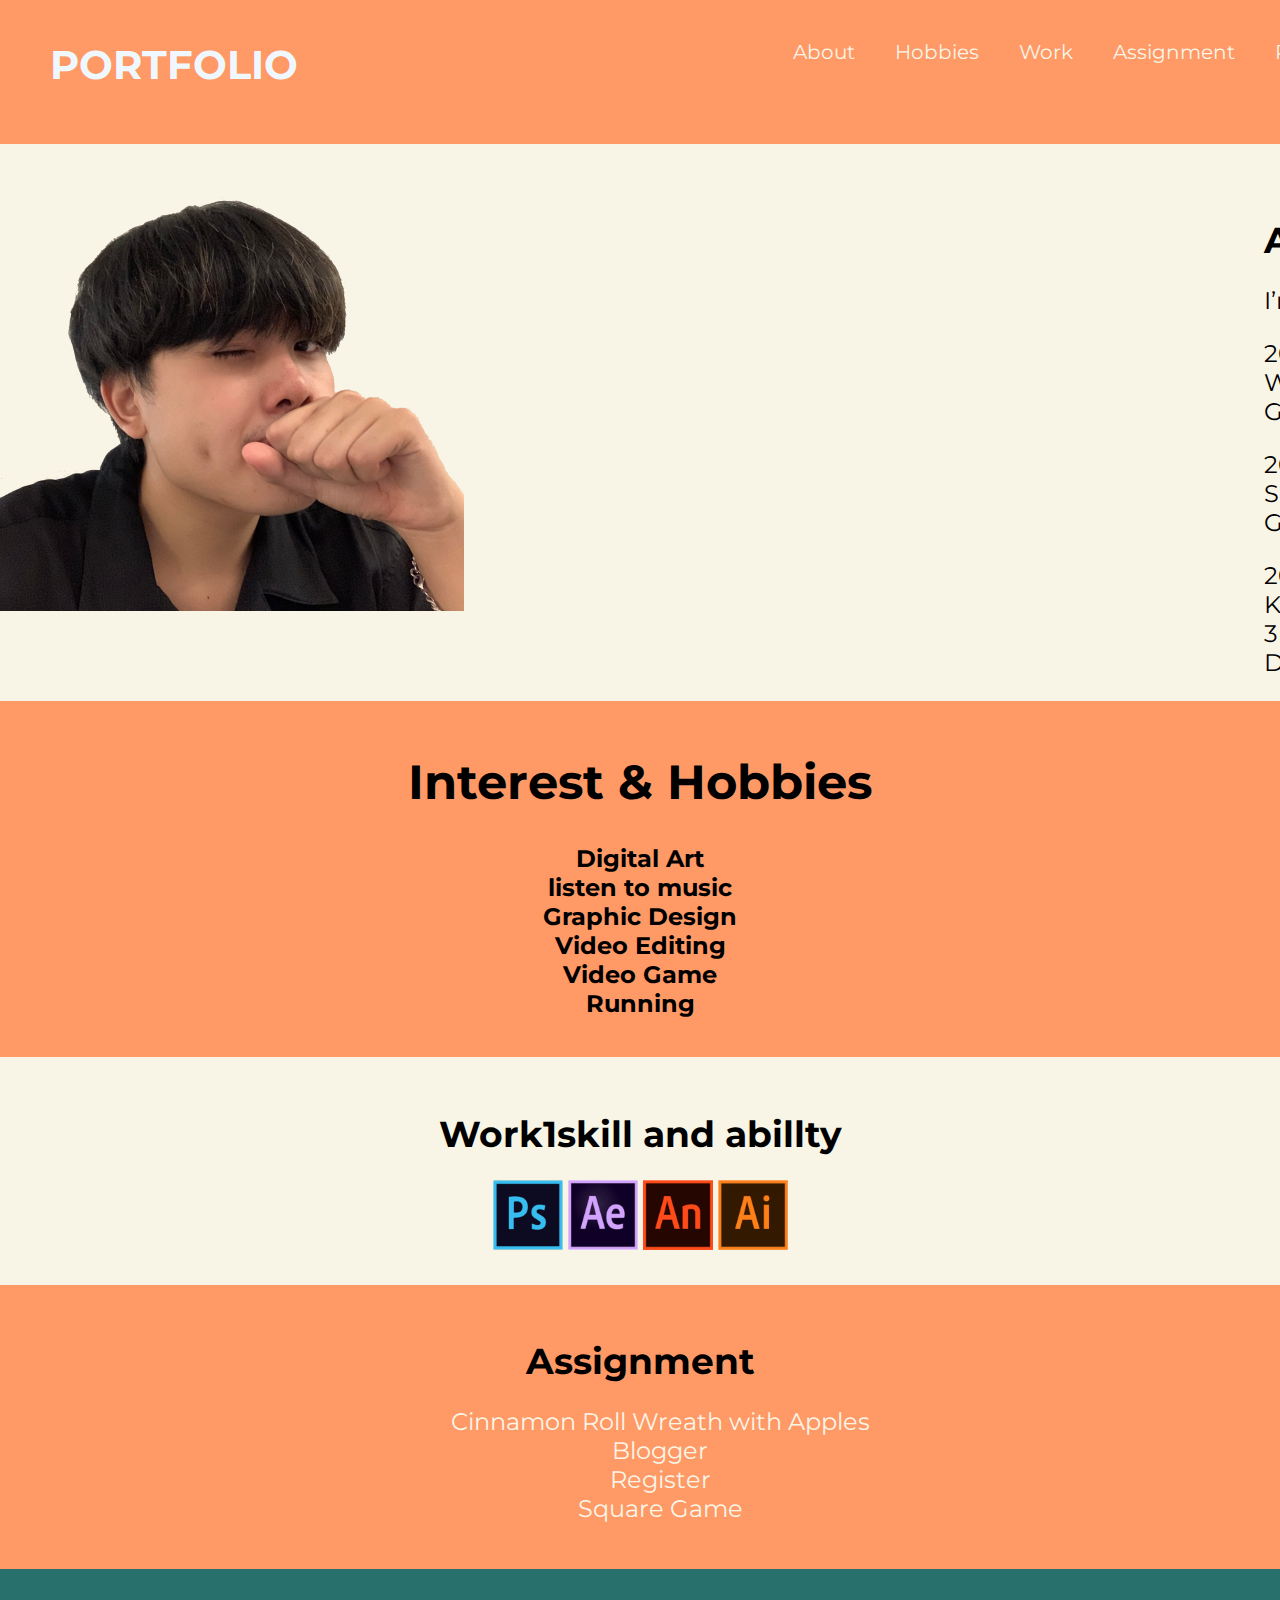
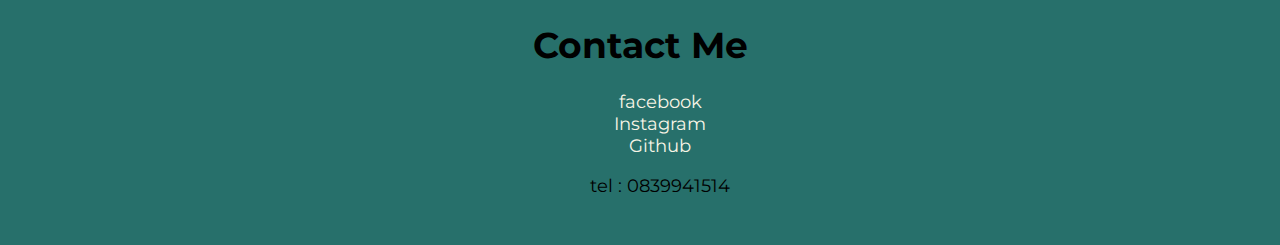
<file: index.html>
<!DOCTYPE html>
<html>
<head>
	<meta charset='utf-8'>
	<meta http-equiv='X-UA-Compatible' content='IE=edge'>
	<title>Page Title</title>
    <link rel="preconnect" href="https://fonts.googleapis.com">
    <link rel="preconnect" href="https://fonts.gstatic.com" crossorigin>
    <link href="https://fonts.googleapis.com/css2?family=Montserrat:wght@300;700&display=swap" rel="stylesheet">
	<meta name='viewport' content='width=device-width, initial-scale=1'>
	<link rel='stylesheet' type='text/css' media='screen' href='main.css'>
	<!-- <script src='login.js'></script> -->
</head>

<body>
    <div class="menubar">
        <div class="container">
            <div class="logo">
                <h1>PORTFOLIO</h1>
            </div>
            <div class="Menu_container">
                <div id="Menu">
                    <ul>
                        <li>
                            <a href="#about">About</a>
                        </li>
                        <li>
                            <a href="#hobbies">Hobbies</a>
                        </li>
                        <li>
                            <a href="#work">Work</a>
                        </li>
                        <li>
                            <a href="#assignment">Assignment</a>
                        </li>
                        <li>
                            <a href="Project.html">Project</a>
                        </li>
                        <li>
                            <a href="#contact">Contact</a>
                        </li>
                    </ul>
                   
                </div>
            </div>  
           
        </div>  
    </div>

    <section class="header" id="about">
           <div class= "container">
               <div class="header_area">
                   <img src="assets/images/me1_1.png" alt="">
                
                   <div class="info_con">
                        <h1>AboutMe</h1>
                        <div class="Name">
                        <p>I’m Sorravit Unearoon</p>
                        <div class="Address">
                            <p>2013-2015 / Chonburi<br>
                                Wattananusas School<br>
                                Grade 1-3 of Sci-Math
                            </p>
                            <div class="Address2">
                            <p>
                                2016-2018 / Bangkok<br>
                                Suankularb Wittayalai School<br>
                                Grade 4-6 of Sci-Math-Chinese
                            </p>
                            <div class="Adddress3">
                            <p>
                                2019-Now / Bangkok<br>
                                King mongkut’s of Technology Thonburi<br>
                                3rd year of Media Art & Technology Digital Media Technology
                            </p>
                            </div>
                            </div>
                           </div>
                       </div>
                   </div>   
               </div>
           </div> 
    </section>

    <section class="info1" id="hobbies">
        <div class="containner">
            <div class="info1_area">
                 <div class="info1_text1">
                     <h1>Interest & Hobbies</h1>
                 </div>
                 <div class="info1_texts2">
                    <h2>Digital Art<br>
                        listen to music<br>
                        Graphic Design<br>
                        Video Editing<br>
                        Video Game<br>
                        Running<br>
                    </h2>
                    
                 </div>
            </div>
        </div>
    </section>

    <div class="info2" id="work">
        <div class="info2_area">
            <div class="info2_text">
                <h1>Work1skill and abillty</h1>
            </div>
            <div class="info2_img">
                <img src="assets/images/i_con1_1.png" alt="">
                     <img src="assets/images/icon_3_1.png" alt="">
                     <img src="assets/images/icon_4.png"   alt="">
                     <img src="assets/images/image_1.png"  alt="">
            </div>
        </div>
    </div>
  

    <section class="info3" id="assignment">
        <div class="containner">
            <div class="info3_area">
                 <div class="info3_text">
                     <h1>Assignment</h1>
                 </div>
                 <ul>
                    <li>
                        <a href="assignment4/assignment4/recipe.html">Cinnamon Roll Wreath with Apples</a>
                    </li>
                    <li>
                        <a href="a5/index.html">Blogger</a>
                    </li>
                    <li>
                        <a href="a6/register.html">Register</a>
                    </li>
                    <li>
                        <a href="a7/index.html">Square Game</a>
                    </li>
            </div>
        </div>
    </section>

    <section class="info4" id="contact">
        <div class="containner">
            <div class="info4_area">
                 <div class="info4_text">
                     <h1>Contact Me</h1>
                 </div>
                 <ul>
                    <li>
                        <a href="https://web.facebook.com/sorravit.unearoon.731/">facebook</a>
                    </li>
                    <li>
                        <a href="https://www.instagram.com/7.4_5.0/">Instagram</a>
                    </li>
                    <li>
                        <a href="https://github.com/Sorravit44">Github</a>
                    </li>
                    <p>
                        tel : 0839941514
                    </p>
            </div>
        </div>
    </section>
</body>
</file>
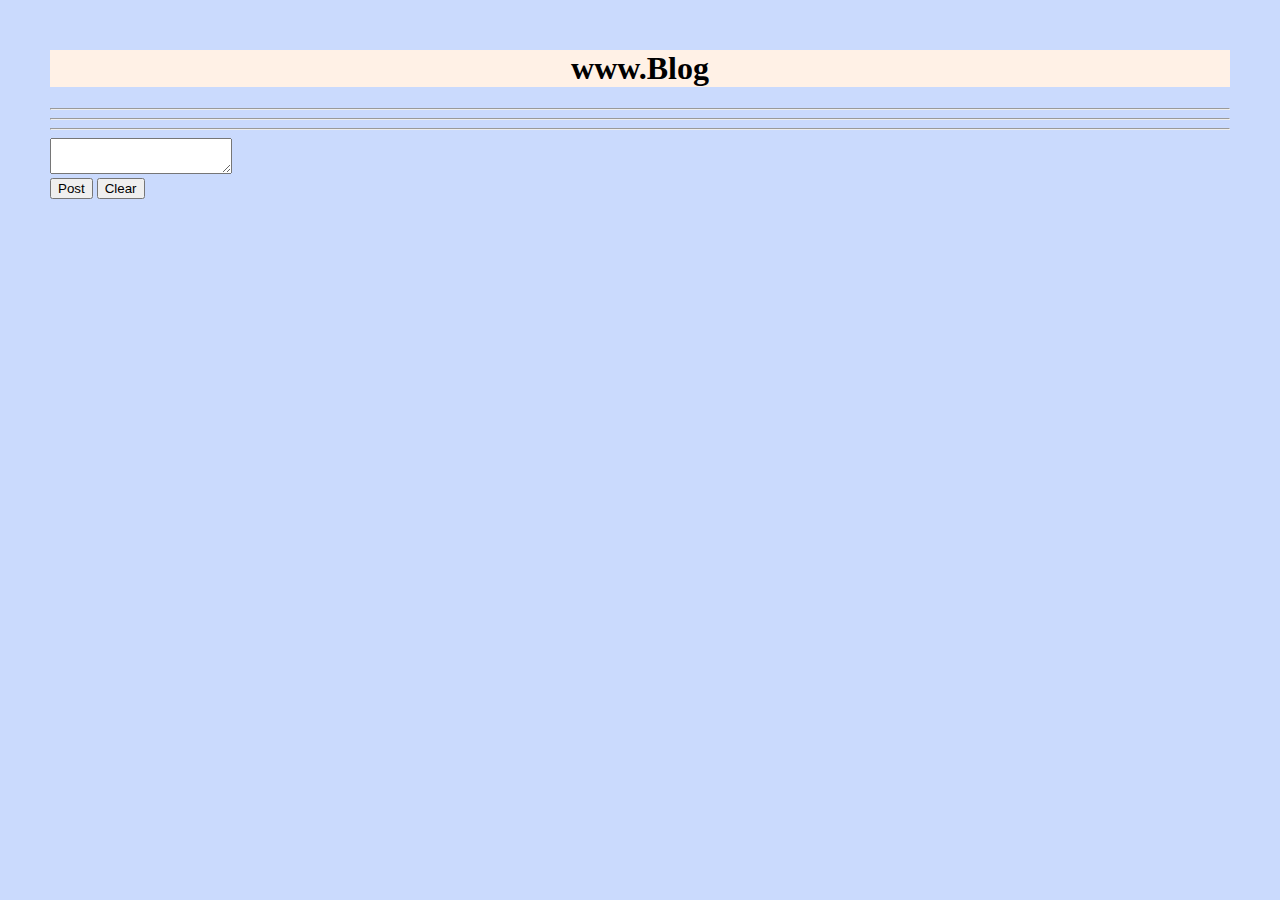
<file: a5/index.html>
<!DOCTYPE html>
<html>
<head>
	<meta charset='utf-8'>
	<meta http-equiv='X-UA-Compatible' content='IE=edge'>
	<title>Blogger</title>
	<meta name='viewport' content='width=device-width, initial-scale=1'>
	<link rel='stylesheet' type='text/css' media='screen' href='main.css'>
	<script src='main.js'></script>
</head>
<body>
	<div class="header">
		<h1>www.Blog</h1>
	</div>

    <div id="topic1"></div>  
	<hr>

	<div id="comment1"></div>
	<hr>
	
	<div id="comment2"></div>
	<hr>
	<textarea name="text1" id="text1"></textarea> 
	<br/>
	<button type="button" onclick="postFunction()">Post</button>
	<button type="button" onclick="clearFunction()">Clear</button>
	
</body>
</html>
</file>
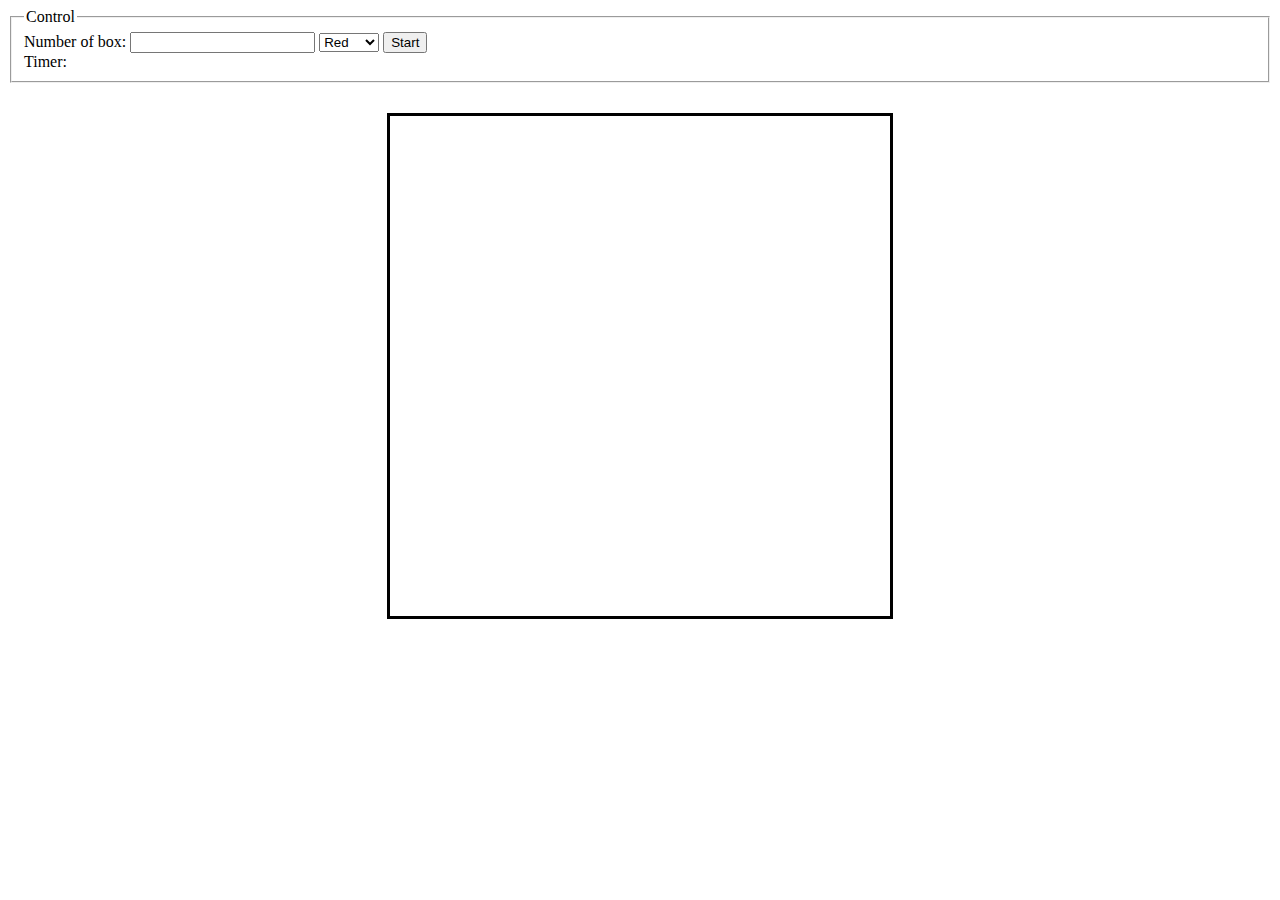
<file: a7/index.html>
<!DOCTYPE html>
<html>
	<head>
		<meta charset="UTF-8">
		<title>Square game</title>
		<script type="text/javascript" src="game.js"></script>
		<link rel="stylesheet" type="text/css" href="game.css">
	</head>
	<body>
		<!-- these codes were adapted from https://courses.cs.washington.edu/courses/cse154/17sp/lecture/more-dom/code/squares.html  -->

		<fieldset>
			<legend>Control</legend>
			Number of box: 
			<input type="text" name="numbox" id="numbox">
			<select name="color" id = "color">
  				<option value="red">Red</option>
  				<option value="blue">Blue</option>
  				<option value="green">Green</option>
			</select>
			<button id="start">Start</button>
			<div id="timerClock"> Timer:
				<div id="clock"></div>
			</div>
		</fieldset>

		
		

		<div id="game-container">
			<div id="game-layer"></div>
		</div>
	
	</body>
</html>
</file>
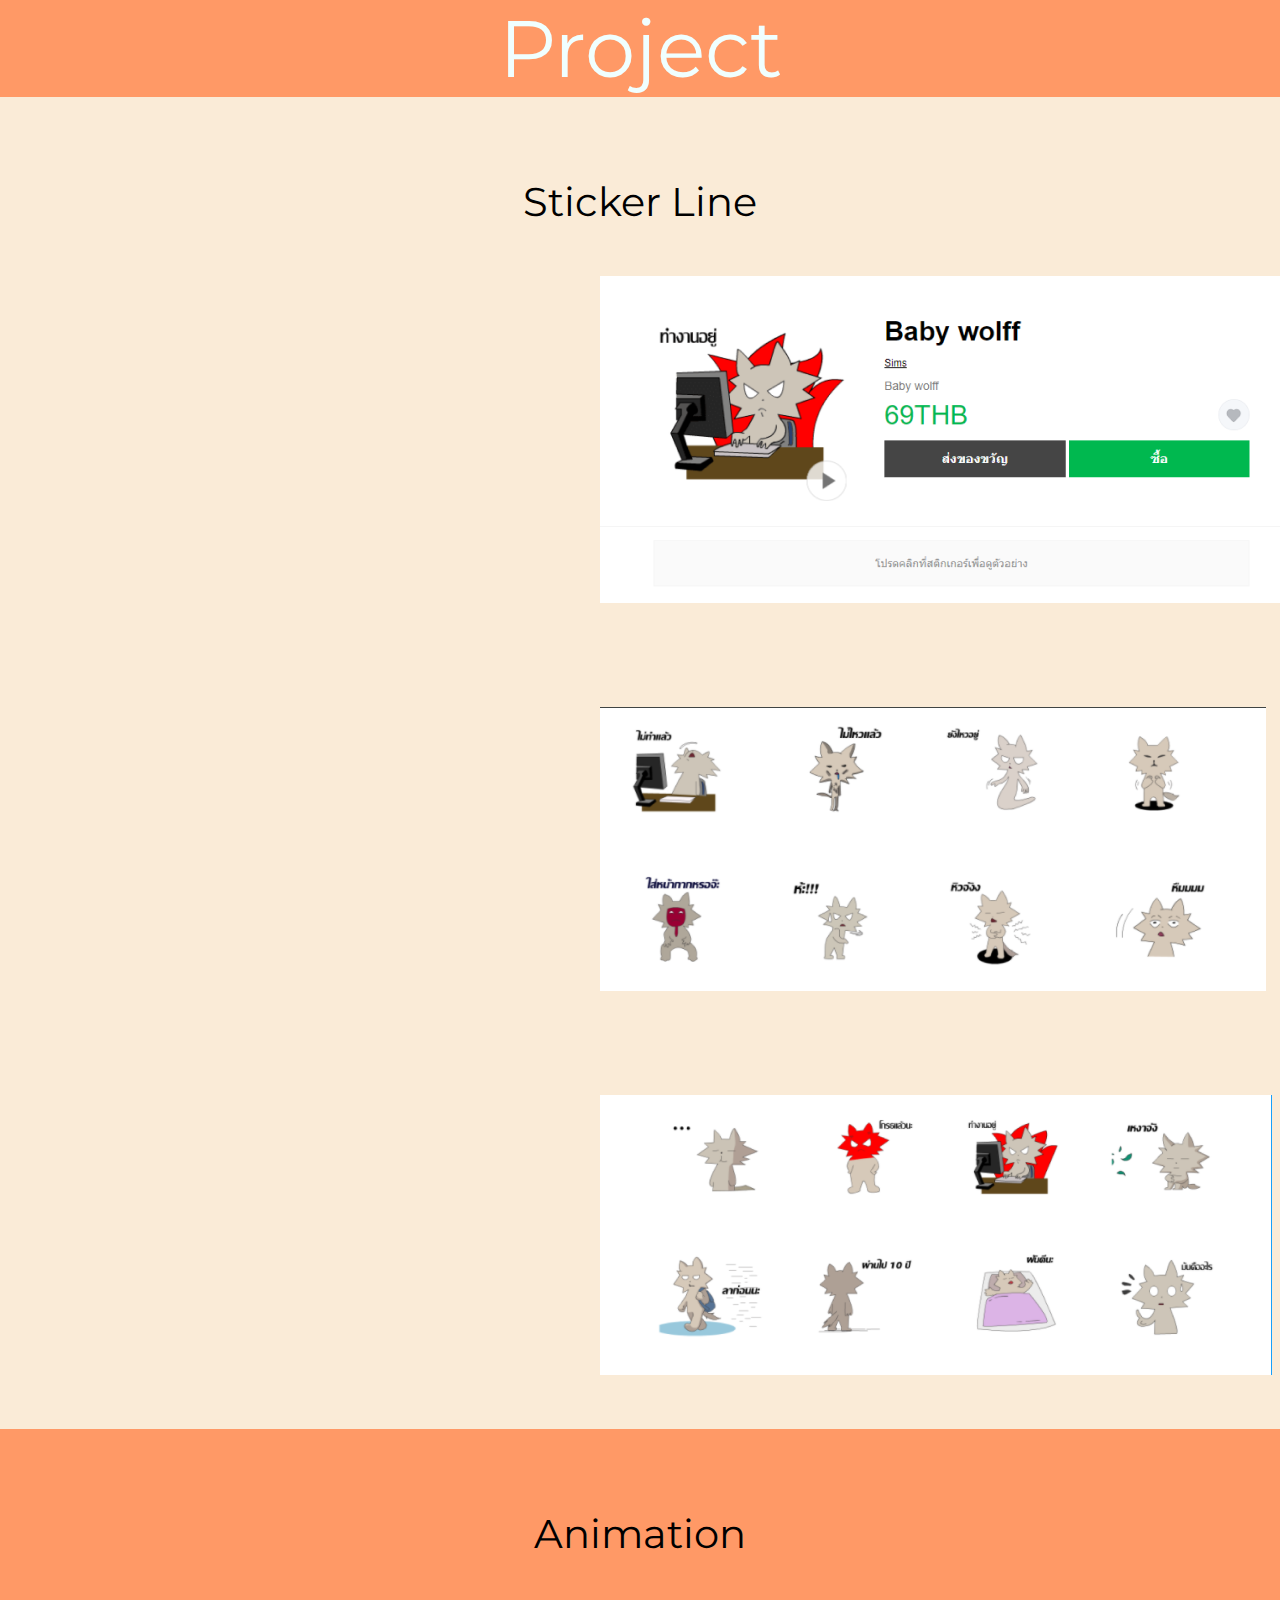
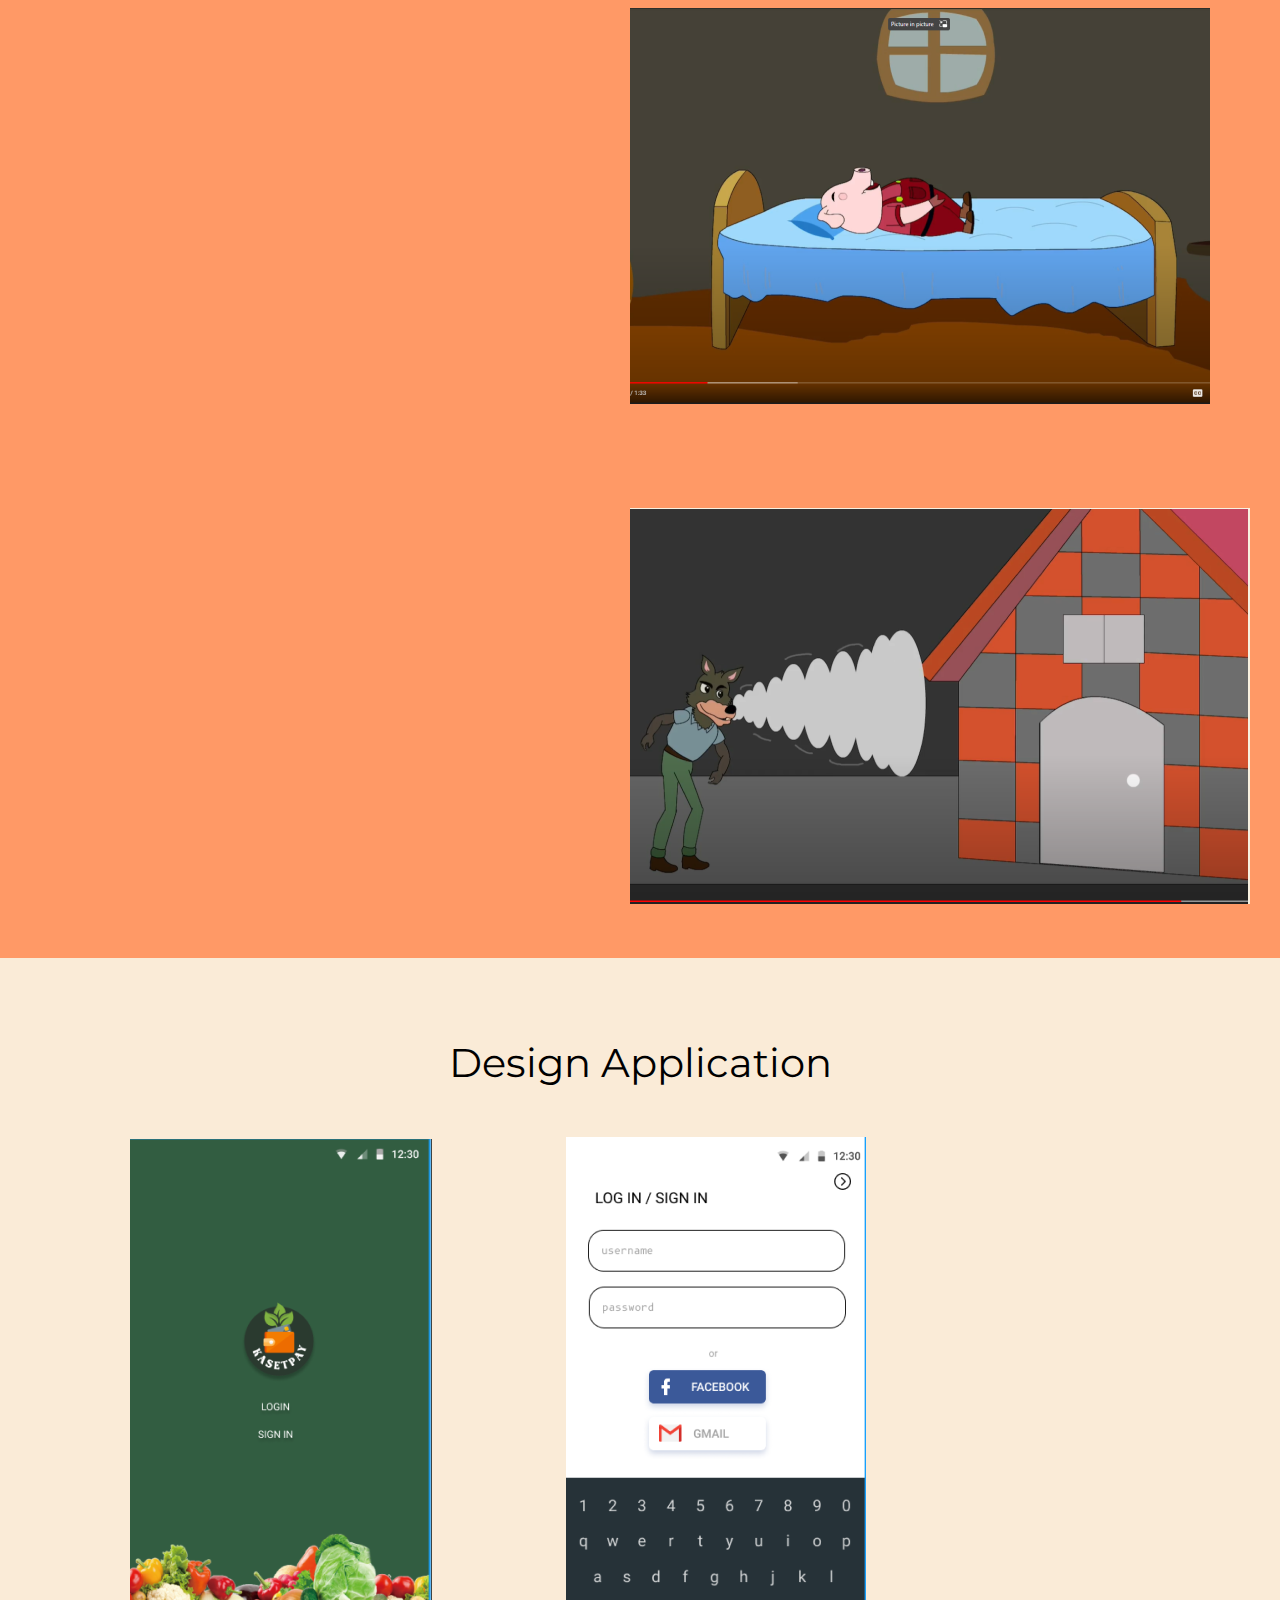
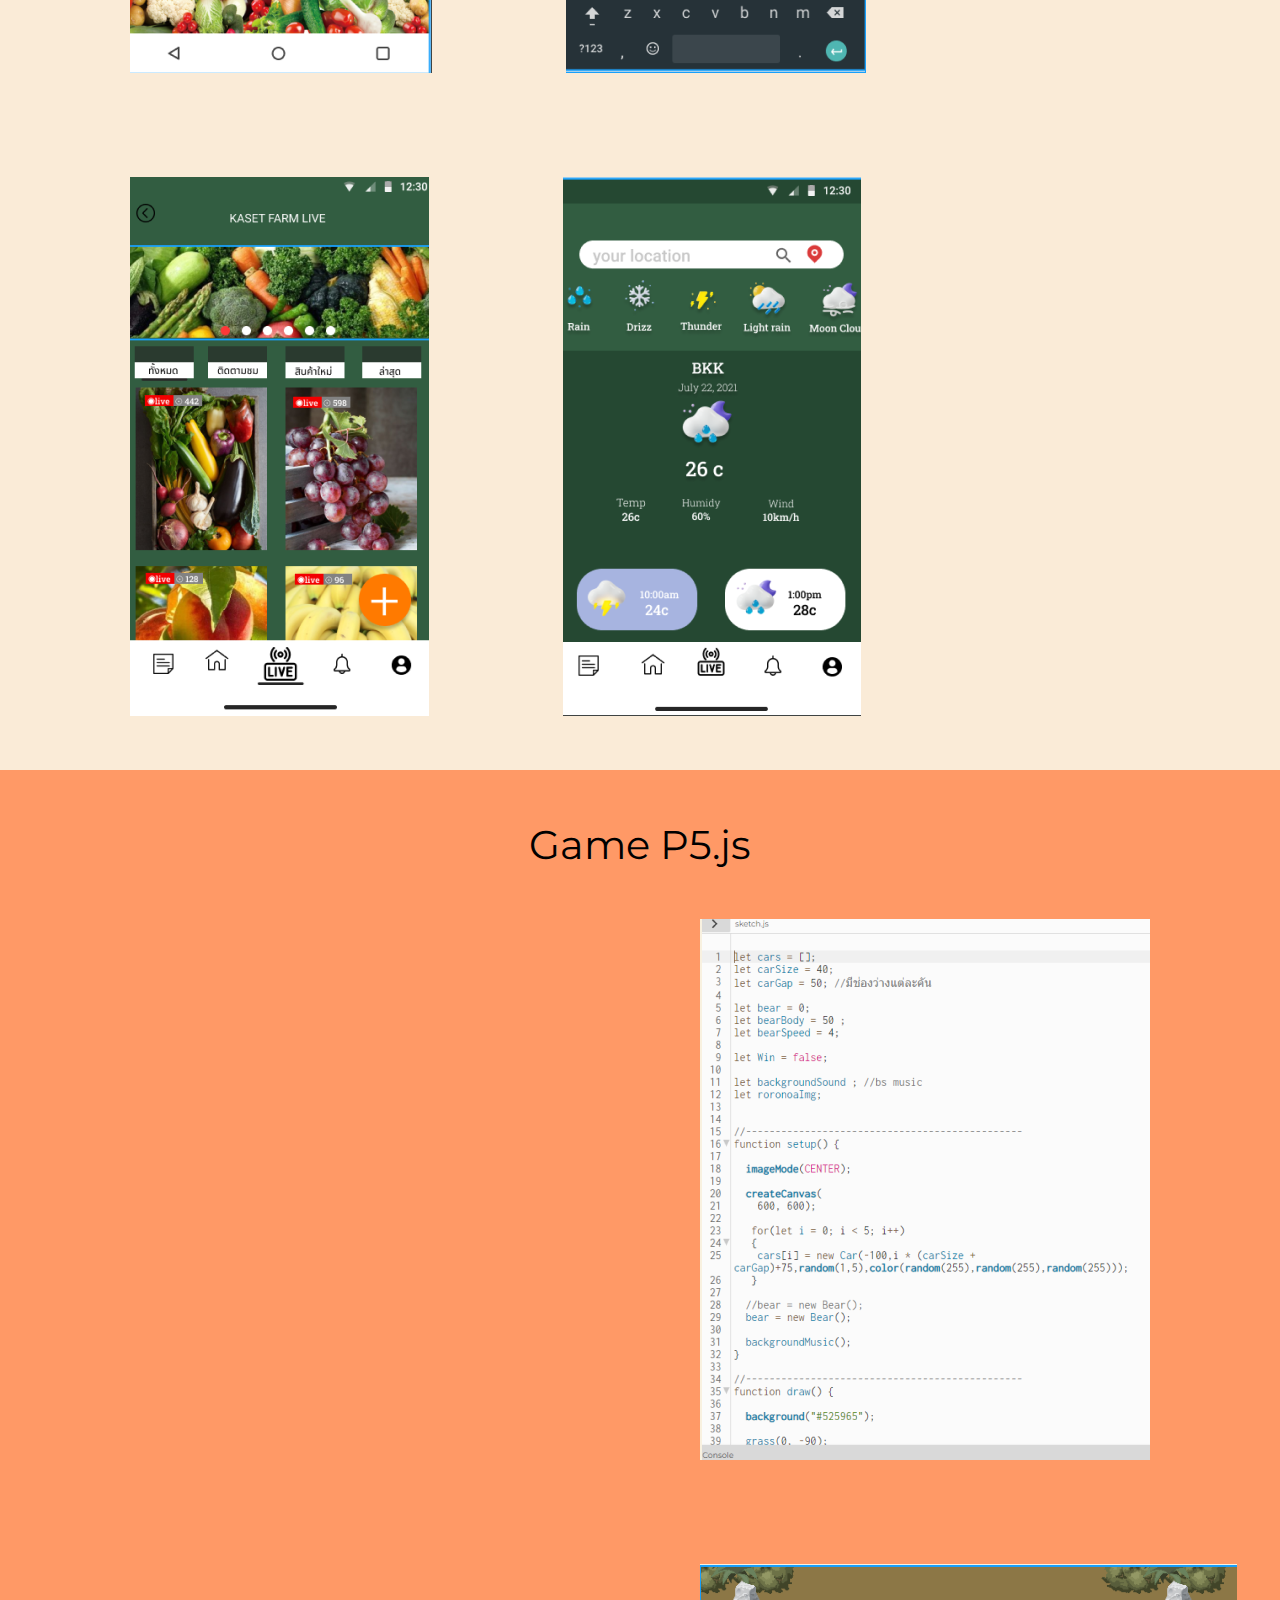
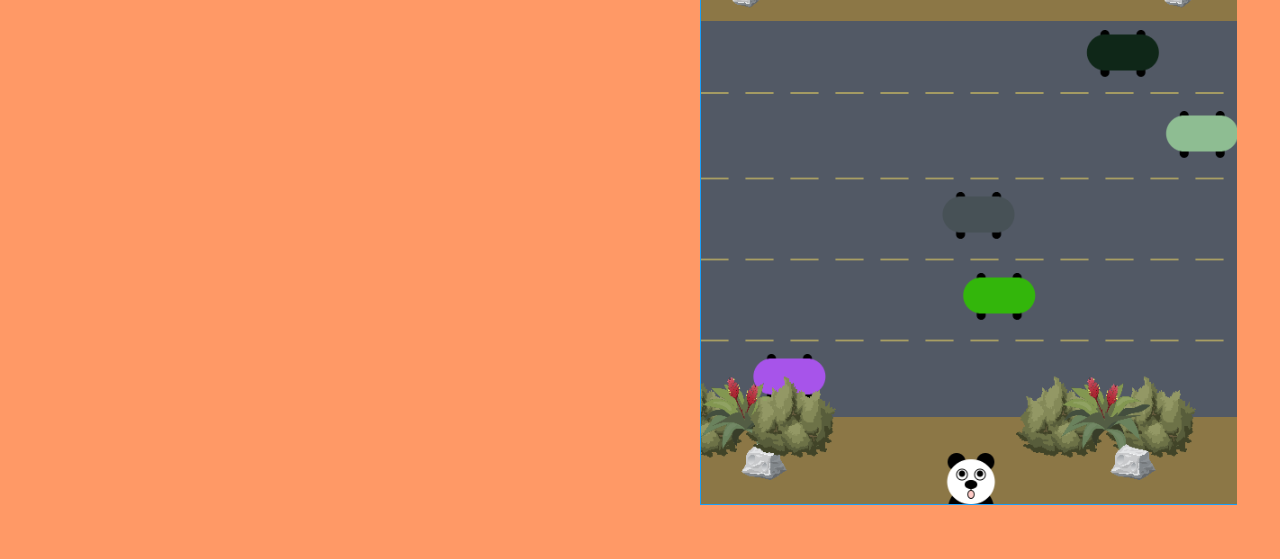
<file: Project.html>
<!DOCTYPE html>
<html>
<head>
	<meta charset='utf-8'>
	<meta http-equiv='X-UA-Compatible' content='IE=edge'>
	<title>Page Title</title>
    <link rel="preconnect" href="https://fonts.googleapis.com">
    <link rel="preconnect" href="https://fonts.gstatic.com" crossorigin>
    <link href="https://fonts.googleapis.com/css2?family=Montserrat:wght@300;700&display=swap" rel="stylesheet">
	<meta name='viewport' content='width=device-width, initial-scale=1'>
	<link rel='stylesheet' type='text/css' media='screen' href='main.css'>
	<!-- <script src='login.js'></script> -->
</head>

<body>
    <div class="menubar1">
        <div class="container1">
            <div class="logo1">
                Project
            </div>
        </div>  
    </div>

    <div class="info5" id="work">
        <div class="info5_area">
            <div class="info5_text">
                Sticker Line
            </div>
            <div class="info5_img">
                     <img src="img/1.png" alt="">
                     <img src="img/2.png" alt="">
                     <img src="img/3.png" alt="">
            </div>
        </div>
    </div>

    <div class="info6" id="work">
        <div class="info6_area">
            <div class="info6_text">
                Animation
            </div>
            <div class="info6_img">
                     <img src="img/4.png" alt="">
                     <img src="img/5.png" alt="">
            </div>
        </div>
    </div>

    <div class="info7" id="work">
        <div class="info7_area">
            <div class="info7_text">
                Design Application
            </div>
            <div class="info7_img">
                     <img src="img/6.png" alt="">
                     <img src="img/7.png" alt="">
                     <img src="img/8.png" alt="">
                     <img src="img/9.png" alt="">
            </div>
        </div>
    </div>

    <div class="info8" id="work">
        <div class="info8_area">
            <div class="info8_text">
                Game P5.js 
            </div>
            <div class="info8_img">
                     <img src="img/10.png" alt="">
                     <img src="img/11.png" alt="">
            </div>
        </div>
    </div>

</body>
</file>
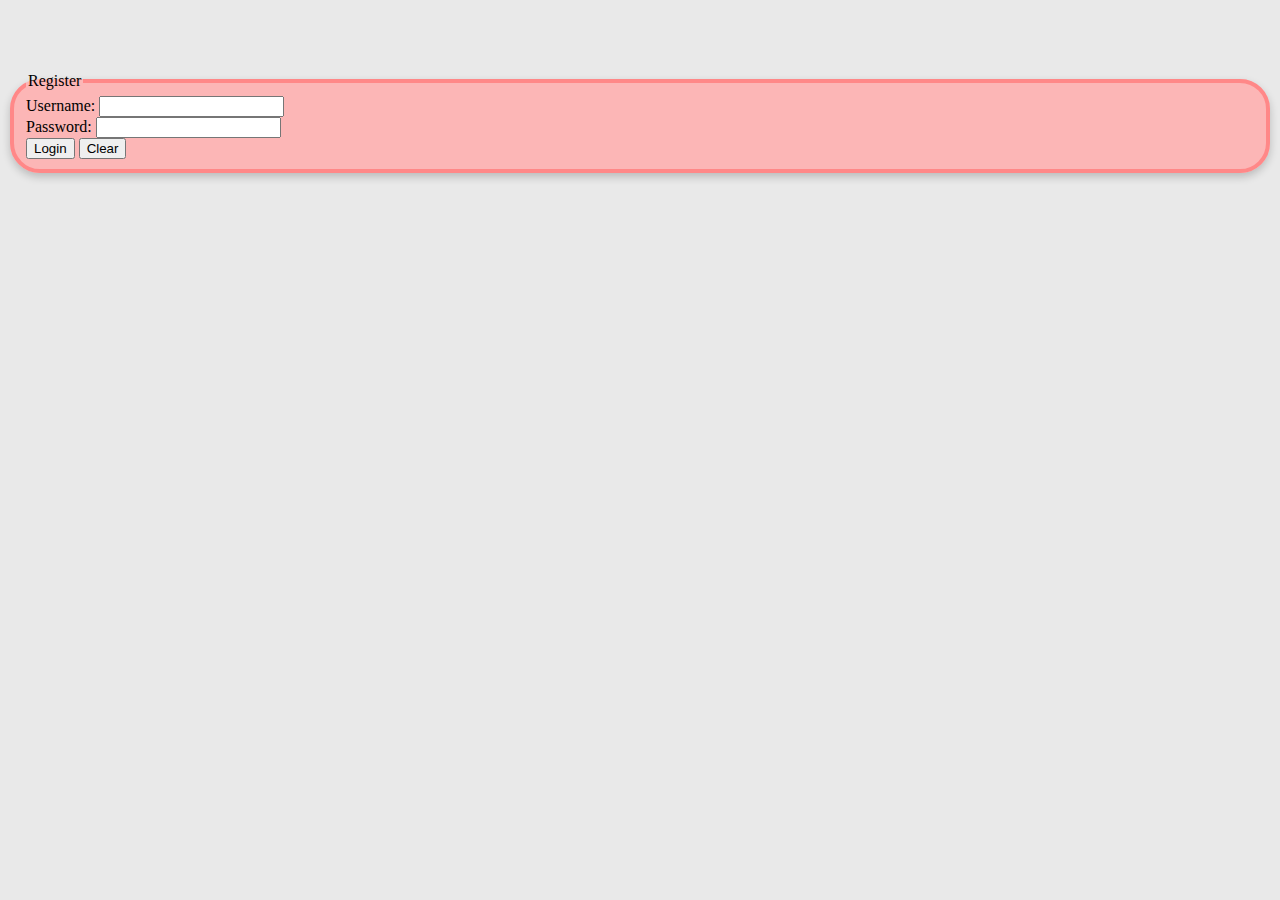
<file: a6/login.html>
<!DOCTYPE html>
<html>
<head>
	<meta charset='utf-8'>
	<meta http-equiv='X-UA-Compatible' content='IE=edge'>
	<title>Page Title</title>
	<meta name='viewport' content='width=device-width, initial-scale=1'>
	<link rel='stylesheet' type='text/css' media='screen' href='main.css'>
	<script src='login.js'></script>
</head>
<body>
	<form name="myLogin" id = "myLogin">
		<fieldset>
			<legend>Register</legend>
			Username: 
			<input type="text" name="username" id="username" required>
			<br>
			Password: 
			<input type="password" name="password" required>
			<br>
			<input type="submit" value="Login">
			<input type="reset" value="Clear">
		</fieldset>
	</form>
</body>
</html>
</file>
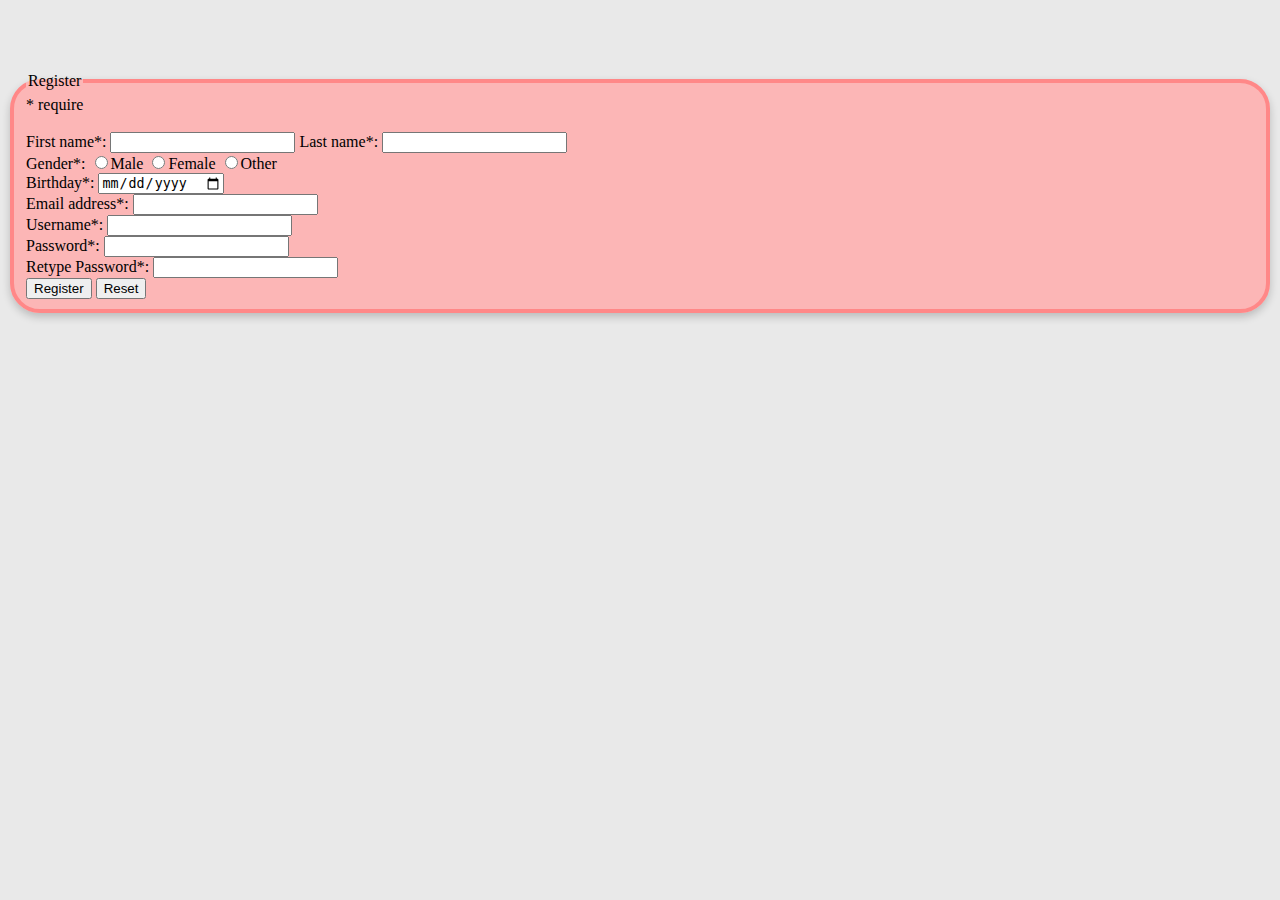
<file: a6/register.html>
<!DOCTYPE html>
<html>
<head>
	<meta charset='utf-8'>
	<meta http-equiv='X-UA-Compatible' content='IE=edge'>
	<title>Page Title</title>
	<meta name='viewport' content='width=device-width, initial-scale=1'>
	<link rel='stylesheet' type='text/css' media='screen' href='main.css'>
	<script src='register.js'></script>
</head>
<body>
	<form name="myForm" id="myForm" action="login.html">
		<fieldset>
			<legend>Register</legend>
			<span>* require</span> <br>
			<span id="errormsg"></span> <br>
			First name*: 
			<input type="text" name="firstname" required>
			Last name*: 
			<input type="text" name="lastname" >
			<br>
			Gender*: 
			<input type="radio" name="gender" value="male" >Male
			<input type="radio" name="gender" value="female" >Female
			<input type="radio" name="gender" value="female" >Other
			<br>
			Birthday*: 
			<input type="date" name="bday" value="" >
			<br>
			Email address*: 
			<input type="email" name="email" >
			<br>
			Username*: 
			<input type="text" name="username" >
			<br>
			Password*: 
			<input type="password" name="password" required>
			<br>
			Retype Password*: 
			<input type="password" name="password" required>
			<br>
			<input type="submit" value="Register">
			<input type="reset" value="Reset">
		</fieldset>
	</form>
</body>
</html>
</file>
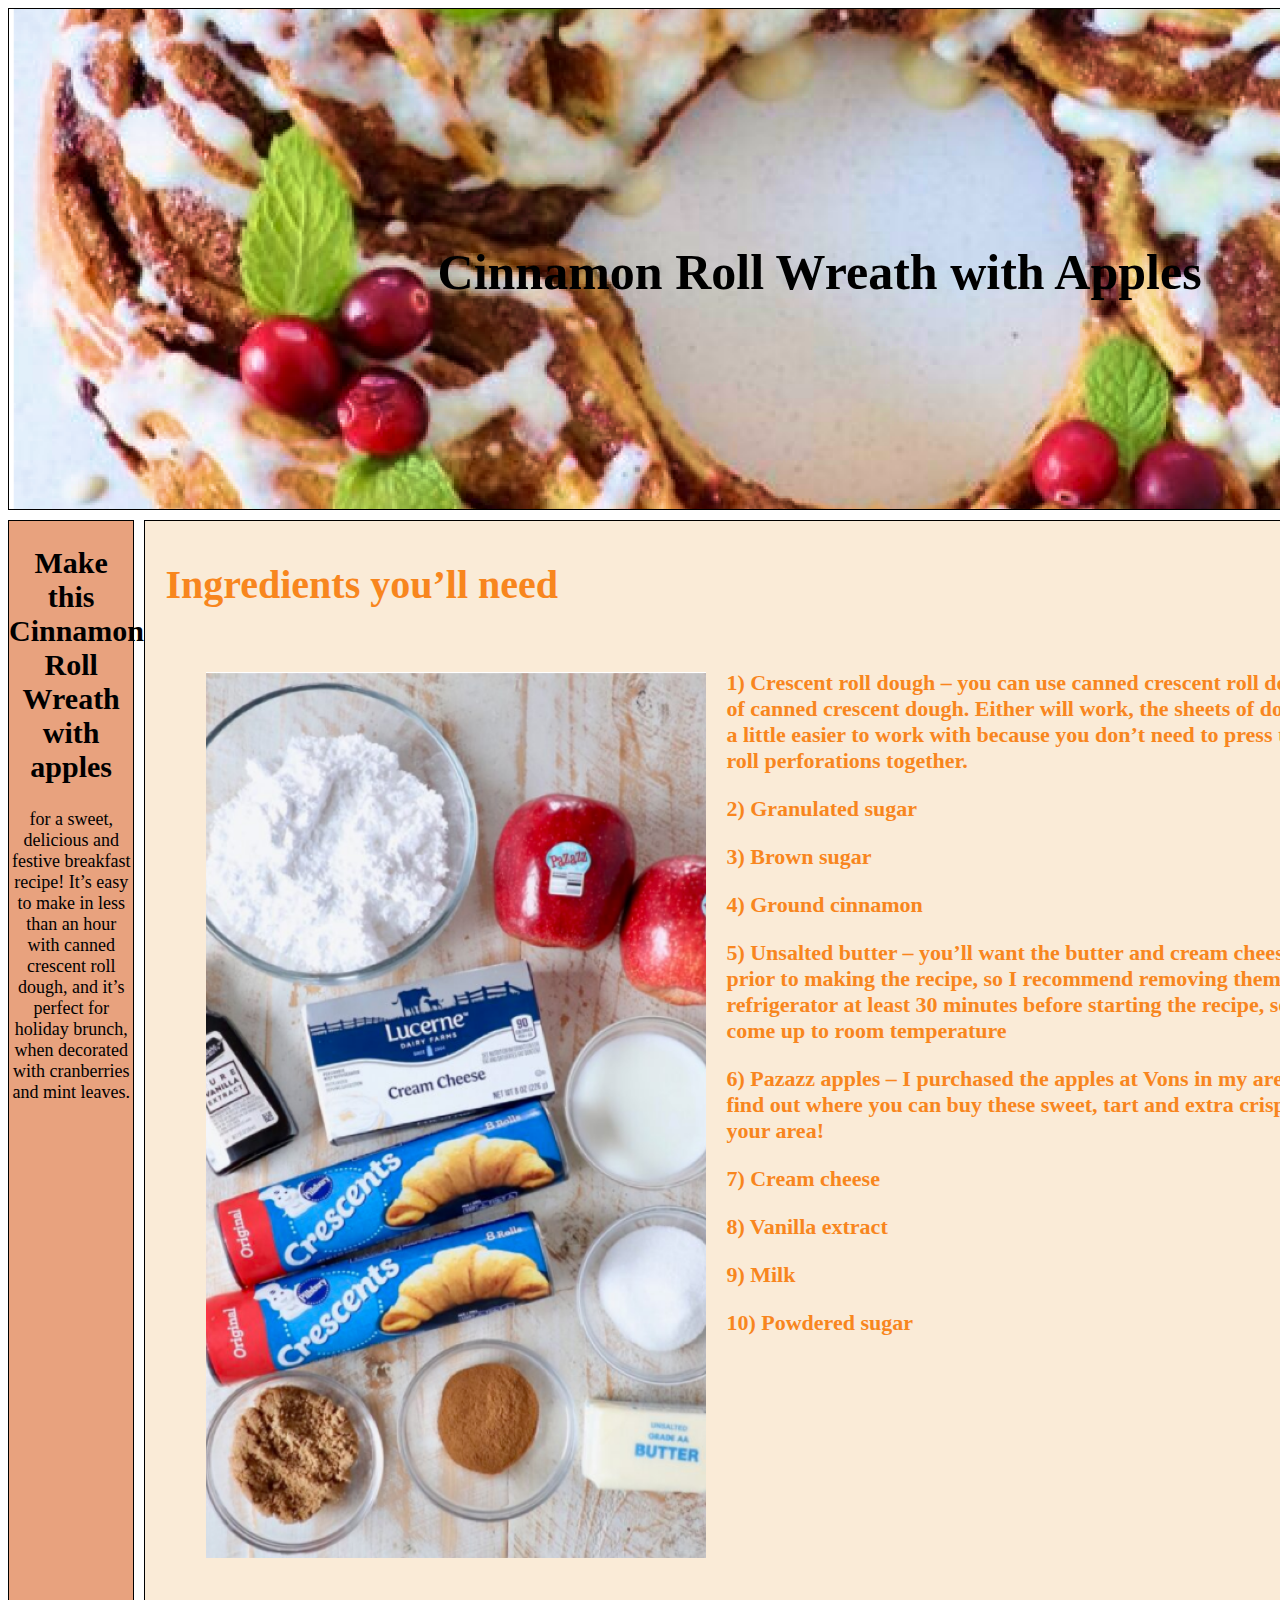
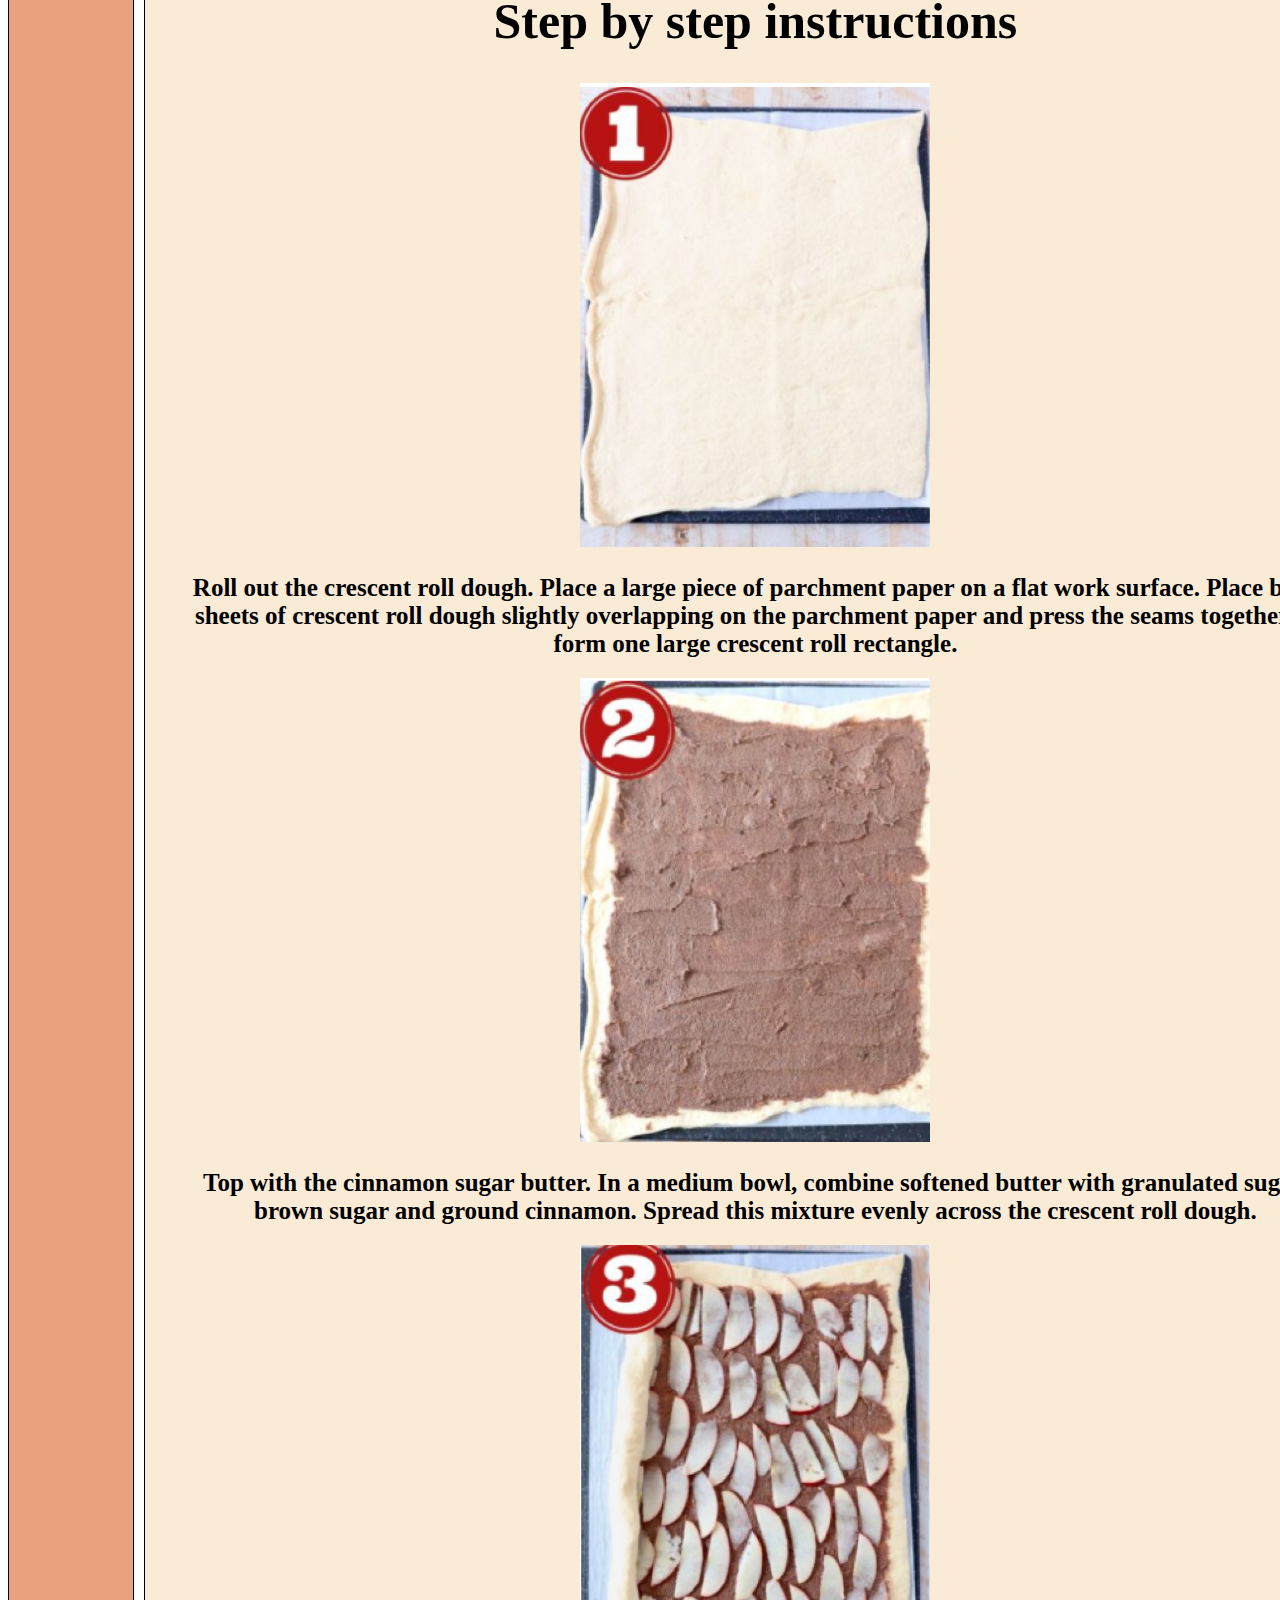
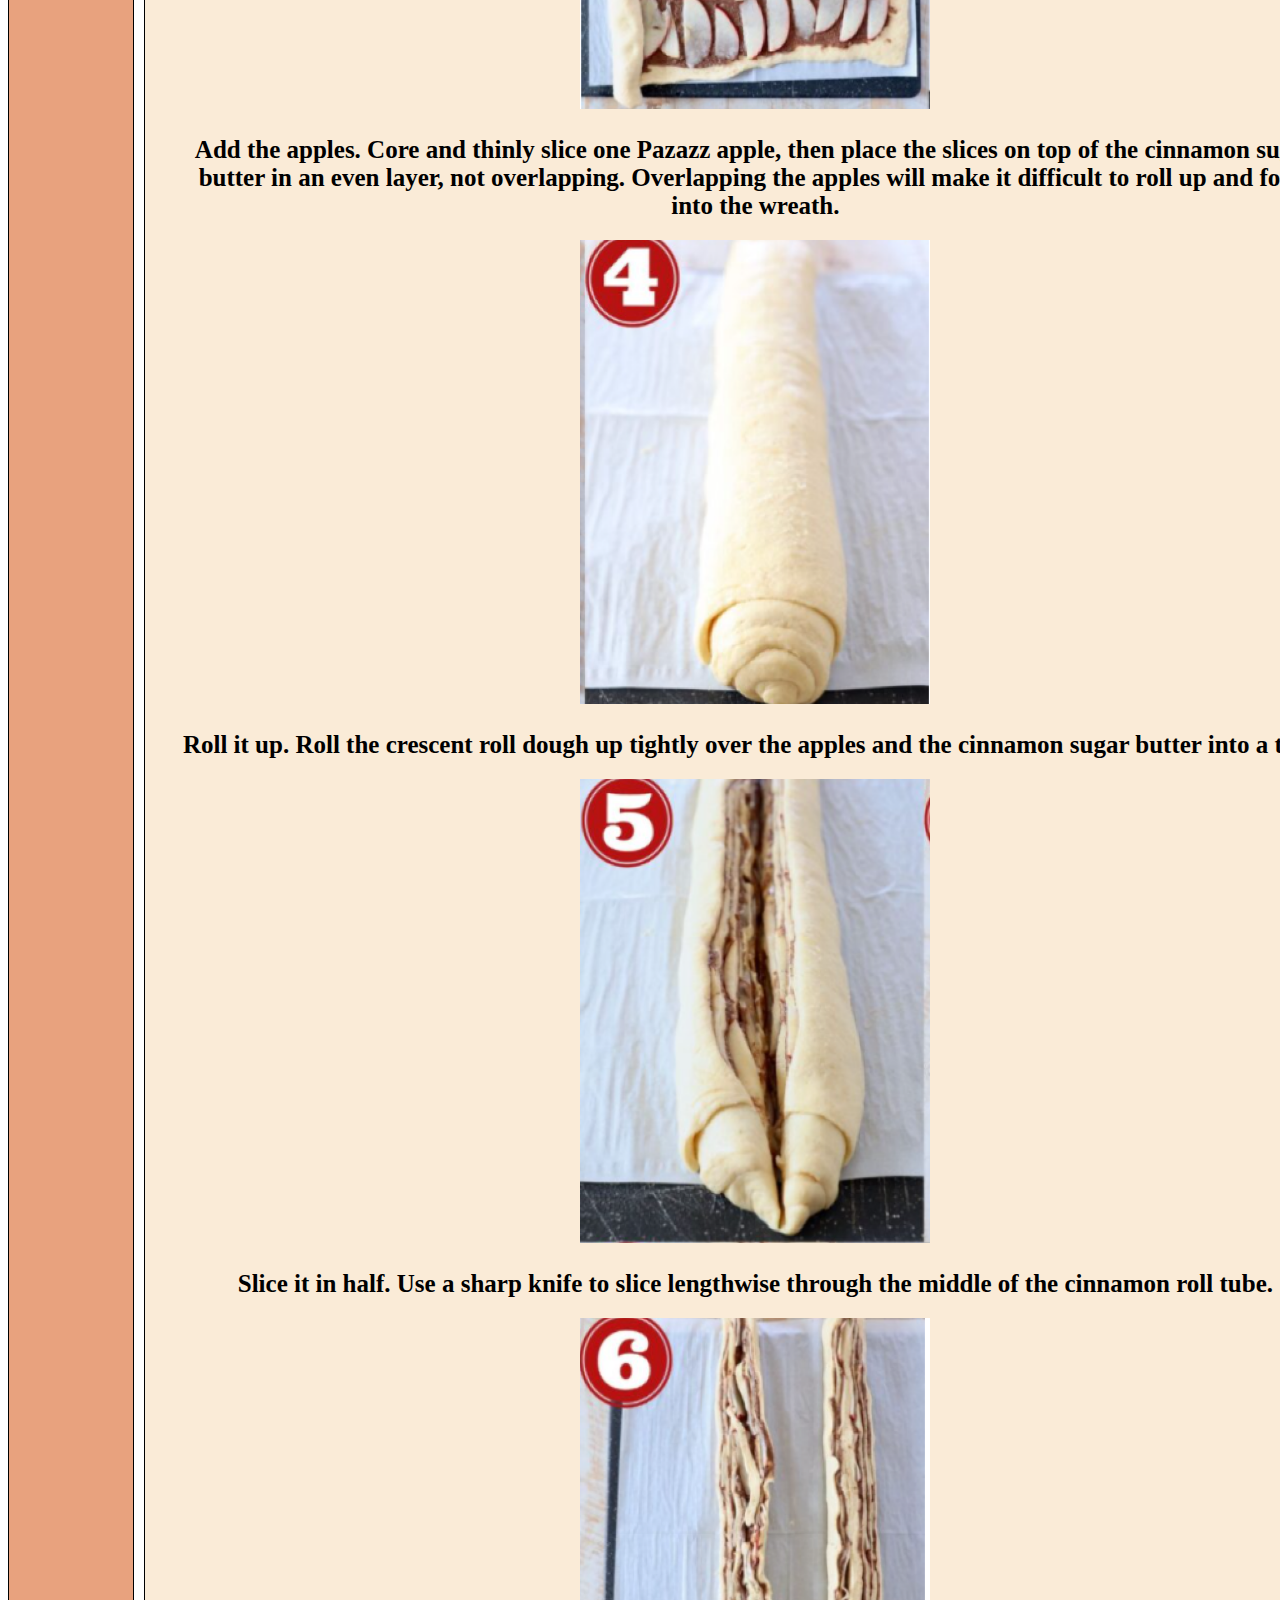
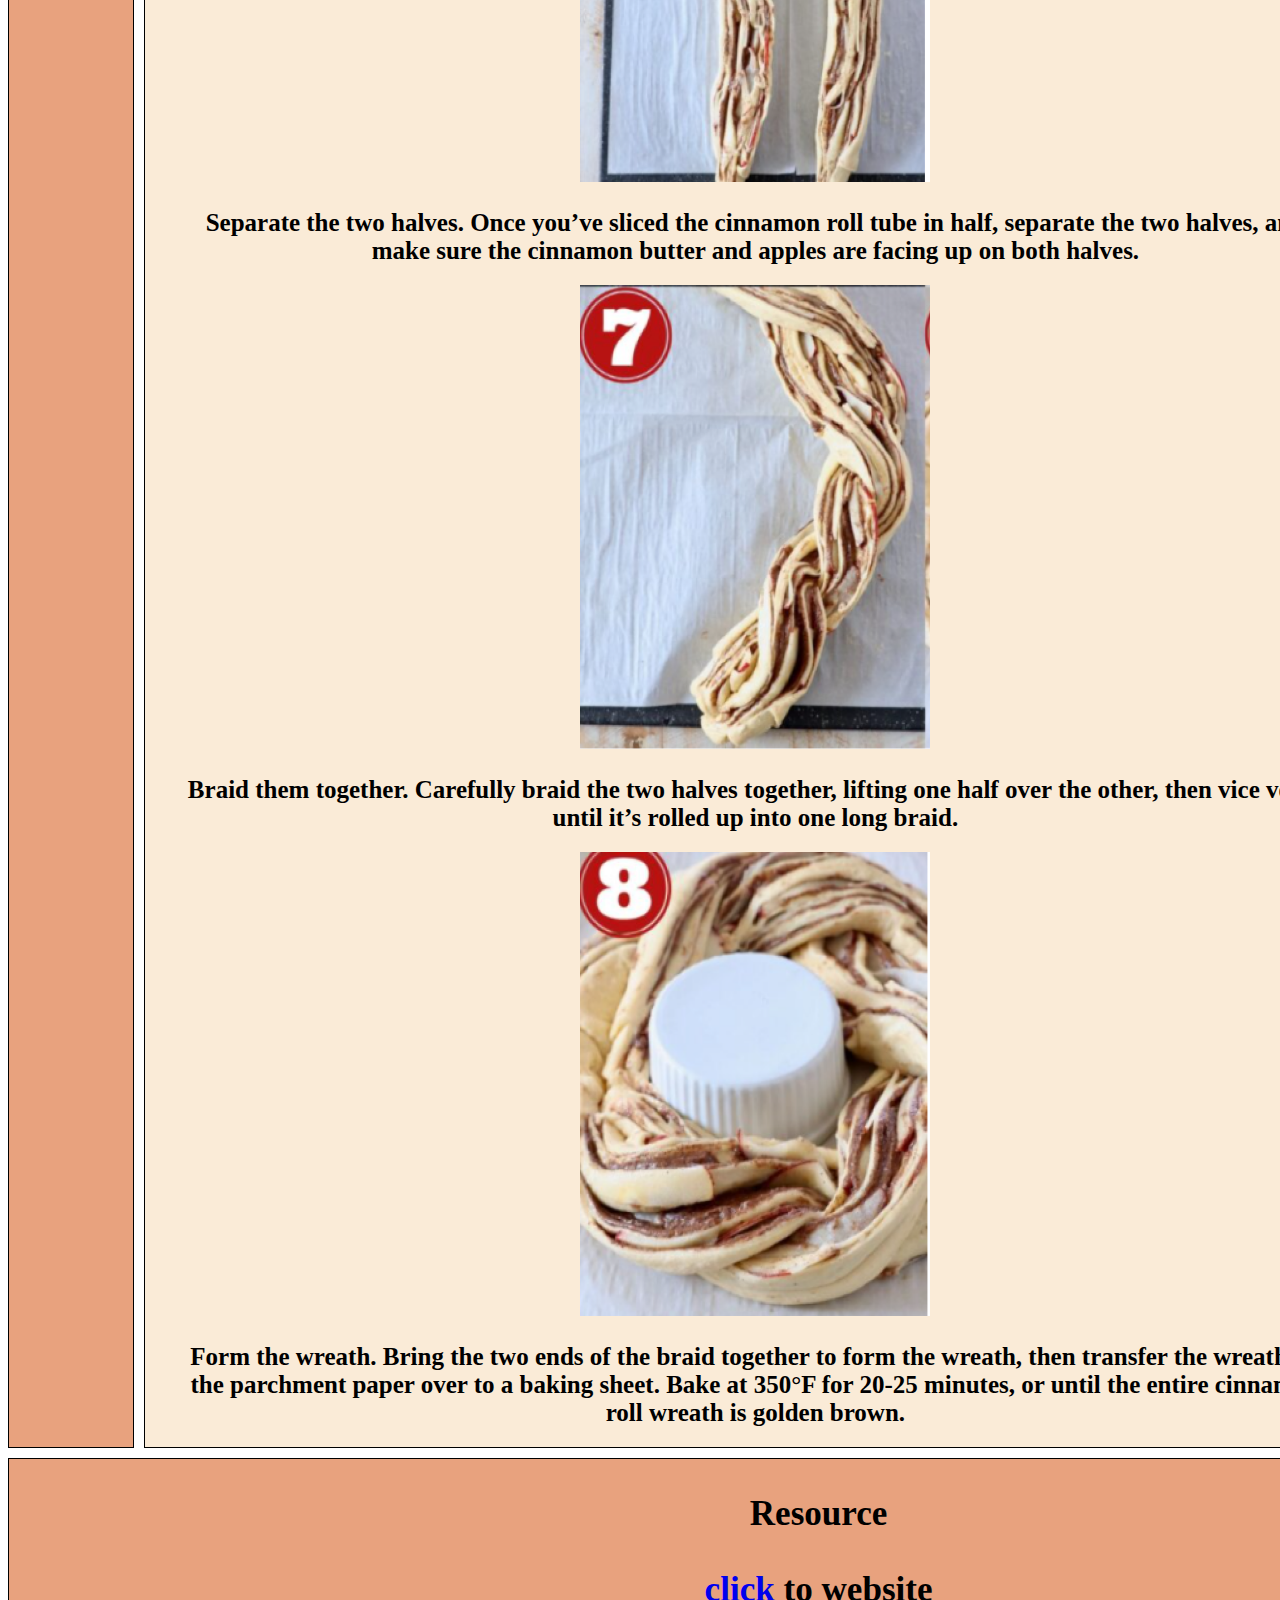
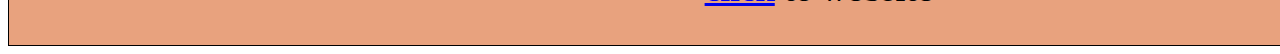
<file: assignment4/assignment4/recipe.html>
<!DOCTYPE html>
<html>
<head>
	<meta charset='utf-8'>
	<meta http-equiv='X-UA-Compatible' content='IE=edge'>
	<title>Cinnamon Roll Wreath with Apples</title>
	<meta name='viewport' content='width=device-width, initial-scale=1'>
	<link rel='stylesheet' type='text/css' media='screen' href='main.css'>
</head>
<body>
	<div class="grid-container">
        <div id="header">
			<div class="container">
				<h1>Cinnamon Roll Wreath with Apples</h1>
				</div>
		</div>
        <div id="main1">
			<div class="container">
				<h2>Make this Cinnamon Roll Wreath with apples</h2>
        		<p>for a sweet, delicious and festive breakfast recipe! It’s easy to make in less than an hour with canned crescent roll dough, and it’s perfect for holiday brunch, when decorated with cranberries and mint leaves.</p>
			</div>
		</div>
        <div id="main2">
			<div class="In">
				<h3>Ingredients you’ll need</h3>
				<div class="In_info">
					<img src="pic\image_3.png"alt="">
					<div class="inn">
						<div class="in1">
							<h3>1) Crescent roll dough – you can use canned crescent roll dough, or sheets of canned crescent dough. Either will work, the sheets of dough are simply a little easier to work with because you don’t need to press the crescent roll perforations together.</h3>
						</div>
						<div class="in2">
							<h3>2) Granulated sugar</h3>
						</div>
						<div class="in3">
							<h3>3) Brown sugar</h3>
						</div>
						<div class="in4">
							<h3>4) Ground cinnamon</h3>
						</div>
						<div class="in5">
							<h3>5) Unsalted butter – you’ll want the butter and cream cheese softened prior to making the recipe, so I recommend removing them from the refrigerator at least 30 minutes before starting the recipe, so they can come up to room temperature</h3>
						</div>
						<div class="in6">
							<h3>6) Pazazz apples – I purchased the apples at Vons in my area, click here to find out where you can buy these sweet, tart and extra crispy apples in your area!</h3>
						</div>
						<div class="in7">
							<h3>7) Cream cheese</h3>
						</div>
						<div class="in8">
							<h3>8) Vanilla extract</h3>
						</div>
						<div class="in9">
							<h3>9) Milk</h3>
						</div>
						<div class="in10">
							<h3>10) Powdered sugar</h3>
						</div>
					</div>
				</div>
			</div>

			<div class="Step">
				<h1>Step by step instructions</h1>
			</div>
			<div class="Step_by_step">
				<div class="step_by_step1">
					<img src="pic\image_4.png"alt="">
					<h3>Roll out the crescent roll dough. Place a large piece of parchment paper on a flat work surface. Place both sheets of crescent roll dough slightly overlapping on the parchment paper and press the seams together to form one large crescent roll rectangle.</h3>
				</div>
				<div class="step_by_step2">
					<img src="pic\image_5.png"alt="">
					<h3>Top with the cinnamon sugar butter. In a medium bowl, combine softened butter with granulated sugar, brown sugar and ground cinnamon. Spread this mixture evenly across the crescent roll dough.</h3>
				</div>
				<div class="step_by_step3">
					<img src="pic\image_6.png"alt="">
					<h3>Add the apples. Core and thinly slice one Pazazz apple, then place the slices on top of the cinnamon sugar butter in an even layer, not overlapping. Overlapping the apples will make it difficult to roll up and form into the wreath.</h3>
				</div>
				<div class="step_by_step4">
					<img src="pic\image_7.png"alt="">
					<h3>Roll it up. Roll the crescent roll dough up tightly over the apples and the cinnamon sugar butter into a tube.</h3>
				</div>
				<div class="step_by_step5">
					<img src="pic\image_8.png"alt="">
					<h3>Slice it in half. Use a sharp knife to slice lengthwise through the middle of the cinnamon roll tube.</h3>
				</div>
				<div class="step_by_step6">
					<img src="pic\image_9.png"alt="">
					<h3>Separate the two halves. Once you’ve sliced the cinnamon roll tube in half, separate the two halves, and make sure the cinnamon butter and apples are facing up on both halves.</h3>
				</div>
				<div class="step_by_step7">
					<img src="pic\image_10.png"alt="">
					<h3>Braid them together. Carefully braid the two halves together, lifting one half over the other, then vice versa until it’s rolled up into one long braid.</h3>
				</div>
				<div class="step_by_step8">
					<img src="pic\image_11.png"alt="">
					<h3>Form the wreath. Bring the two ends of the braid together to form the wreath, then transfer the wreath on the parchment paper over to a baking sheet. Bake at 350°F for 20-25 minutes, or until the entire cinnamon roll wreath is golden brown.</h3>
				</div>
				
			</div>
		</div>
        <div id="right">
			<div class="picture">
				<div class="pic1">
					<img src="pic\image_12.png"alt="">
				</div>
				<div class="pic2">
					<img src="pic\image_13.png"alt="">
				</div>
				<div class="pic3">
					<img src="pic\image_14.png"alt="">
				</div>
			</div> 

		</div>
        <div id="footer">
			<h3>Resource</h3>
			<h3> <a href="https://whitneybond.com/cinnamon-roll-wreath/?fbclid=IwAR3t_pJB8WiXCJ8q1L23z7ng_N-3A3YXnVDlp1jeJOJuaKdVQPzEz7D3g7o">click</a>  to website<h3>
		</div>
	</div>
	
</body>
</html>
</file>
<file: main.css>
body{
    margin: 0;
    font-family: 'Montserrat', sans-serif;

}

.menubar{
    height: 144px;
    width: 100%;
    background: #ff9966; 
    font-size: 80px; 
    display: flex; 
}

.logo h1{
    font-size: 40px;
    margin-left: 50px;
    margin-top: 40px;
    color: aliceblue;
}

.container{
    display: flex;
    
}

#Menu ul{
    grid-template-columns: auto auto auto auto auto auto;
    display: flex;
    grid-column-gap: 40px;
    font-size: 20px;
    margin-bottom: 20px;
}

.Menu_container{
    padding-top: 20px;
    margin-left: 45%;
    font-size: 25px;
    
}
ul{
    list-style: none;
}

.header_area img{
    width: 464px;
    height: 467px;
}

.header{
    background-color: #f8f5e6;
}

.header_area{
    display: flex;
}

.info_con {
    right: 0;
    width: 500px;
    margin-left: 800px; 
    margin-top: 50px; 
    /* font-size: 36px; */
}

.info_con h1{
    font-size: 36px;
}
.info_con p{
    font-size: 24px;
}


.info1{
    background-color: #ff9966;
    
}

.info1 .containner{
    padding: 20px;
}

.info1_text1{
    font-size: 24px;
    font-weight: bold;
}
.info1_text2{
    font-size: 38px;
    font-weight: lighter;
}
.info1_area{
    text-align: center;
    background-color: #ff9966;
}
.info2{
    background-color: #f8f5e6;
    font-size: 18px;
}

.info2_img img{
    height: 70px;
    width: 70px;
}

.info2_area{
    text-align: center;
    padding: 30px;
}

.info3{
    background-color: #ff9966;
    text-align: center;
}

.info3 h1{
    font-size: 36px;
}

.info3 a{
    font-size: 24px;
}

.info3 .containner{
    padding: 30px;
}

.info4{
    background-color: #27706B;
}

.info4 .containner{
    padding: 30px;
    text-align: center;
    font-size: 18px;
}
a{
    color: #f8f5e6;
    text-decoration: none;
}
a:hover{
    color: #fbf70a;
}

.menubar1{
    background-color: #ff9966;
}

.logo1{
    color: azure;
    font-size: 80px;
    text-align: center;
}

.info5{
    background-color: antiquewhite;
}

.info5_text{
    font-size: 40px;
    text-align: center;
    padding-top: 80px;
    
}

.info6{
    background-color: #ff9966;
}

.info6_text{
    font-size: 40px;
    text-align: center;
    padding-top: 80px;
}

.info7{
    background-color: antiquewhite;
}

.info7_text{
    font-size: 40px;
    text-align: center;
    padding-top: 80px;
}

.info8{
    background-color: #ff9966;
}

.info8_text{
    font-size: 40px;
    text-align: center;
    padding-top: 50px;
}

.info5_img img{
    padding-left: 600px;
    padding-top: 50px;
    padding-bottom: 50px;
}

.info6_img img{
    padding-left: 630px;
    padding-top: 50px;
    padding-bottom: 50px;
}

.info7_img img{
    padding-left: 130px;
    padding-top: 50px;
    padding-bottom: 50px;
}

.info8_img img{
    padding-left: 700px;
    padding-top: 50px;
    padding-bottom: 50px;
}
</file>
<file: a5/main.css>
body{
    background-color: #cadafd;
    margin: 50px;
}

.header h1{
    text-align: center;
    background-color: #fff1e6;
}

#topic1{
    text-align: center;
    font-size: 25px;
    background-color: #fff1e6;
}

#comment1{
    text-align: center;
    font-size: 25px;
    background-color: #fff1e6;
}

#comment2{
    text-align: center;
    font-size: 25px;
    background-color: #fff1e6;
}
</file>
<file: a7/game.css>
#game-container {
	margin-top: 30px;
    display: flex;
    justify-content: space-around;
}

#game-layer {
    position: relative;
    width: 500px;
    height: 500px;
    
    border: 3px solid black;
}

.square {
    position: absolute;
    width: 25px;
    height: 25px;
    border: 3px solid black;
}

.red{
    background-color: red; 
}
.blue{
    background-color: blue; 
}

.green{
    background-color: green; 
}
</file>
<file: a6/main.css>
body{
    background-color: rgb(233, 233, 233);
    font-family: Georgia, 'Times New Roman', Times, serif;
    padding-top: 5%;
}

fieldset{
    background-color: rgb(252, 182, 182);
    box-shadow: 0 4px 8px 0 rgba(0, 0, 0, 0.2);
    border-radius: 30px;
    border: 4px solid rgb(255, 136, 136);
}

#errormsg{
    color: rgb(255, 0, 0);
}

.Head{
    background-color: rgb(61, 9, 9);
    box-shadow: 0 4px 8px 0 rgba(0, 0, 0, 0.2);
    border-radius: 10px;
    border: 6px solid rgb(255, 136, 136);
}

.Fn{
    background-color: rgb(255, 136, 136);
    box-shadow: 0 4px 8px 0 rgba(0, 0, 0, 0.2);
    border-radius: 10px;
    border: 4px solid rgb(255, 136, 136);
}

.button1{
    background-color: #4CAF50;
    border-radius: 10px;
}

.button2{
    background-color: #c8c9c8;
    border-radius: 10px;
}
</file>
<file: assignment4/assignment4/main.css>
.grid-container {
	display: grid;
	grid-template-columns: 10% auto 20%;
	grid-gap: 10px;
}

.grid-container > div{
	border: 1px solid black;
	font-size: 30px;
    text-align: center;
	background-color: white;
}

#header{
    grid-column: 1/ span 3;
    width: 100%;
    height: 500px;
    background: url(pic/image_2.png) no-repeat;
    background-size: cover;
    background-position: center center;
}

#header h1{
    padding-top: 200px;
    font-size: 50px;
    text-align: center;
}

#main1{
	grid-column: 1/span 1;
    background-color: #e8a27e;
}

#main1 h2{
    text-align: center;
    font-size: 30px;
}
#main1 p{
    font-size: 18px;
    text-align: center;
}



#main2{
	grid-column: 2/ span 1;
}

.In h3{
    font-size: 40px;
    text-align: left;
    color: #F8861E;
    margin-left: 20px;
    width: 700px;

}

.In_info img{
    width: 500px;
    height: 886px;
    margin-left: 5%;
    margin-top: 2%;
}

.In_info {
    display: flex;
}

.inn h3{
    /*padding-left: 30px;*/
    font-size: 22px;
}

#main2 {
    background-color: antiquewhite;
}

.pic1 img{
    width: 250px;
    height: 125px;
    padding-top: 8%;
}

.pic2 img{
    width: 175px;
    height: 214px;
    padding-top: 8%;
}

.pic3 img{
    width: 250px;
    height: 173px;
    padding-top: 8%;
}

.Step h1{
    text-align: center;
    font-size: 50px;
}

.Step_by_step img{
    width: 350px;
    height: 464px;
}

.Step_by_step h3{
    font-size: 25px;
    width: 1150px;
    margin: auto;
    margin-top: 20px;
    margin-bottom: 20px;
}

#right{
	grid-column: 3/ span 1;
    margin: center;
    background-color: #e8a27e;
}

#footer{
	grid-column: 1/ span 3;
    background-color: #e8a27e;
	
}

@media only screen and (max-width: 768px) {
	.grid-container {
		display: grid;
		grid-template-columns: 80% 20%;
		grid-gap: 10px;
	}

	
    #header{
        grid-column: 1/ span 2;
        width: 100%;
        height: 500px;
        background: url(pic/image_2.png) no-repeat;
        background-size: cover;
        background-position: center center;
    }

	#main1{
		grid-column: 1 / span 2;
	}

	#main2{
		grid-column: 1 / span 1;
        display: block;
	}

    .In_info img{
        width: 300px;
        height: 532px;
        margin: auto;
    }

    .In_info{
        display: block;
    }

    .inn h3{
        width: 500px;
    }

    .Step h1{
        text-align: center;
    }

    .Step_by_step h3{
        margin: auto;
        width: 500px;
        margin-top: 20px;
        margin-bottom: 20px;
    }
    

	#right{
		grid-column: 2 / span 1;
	}

    .pic1 img{
        width: 130px;
        height: 65px;
        padding-top: 8%;
    }
    
    .pic2 img{
        width: 100px;
        height: 122px;
        padding-top: 8%;
    }
    
    .pic3 img{
        width: 120px;
        height: 83px;
        padding-top: 8%;
    }

	#footer{
	    grid-column: 1 / span 3;

	}

    #footer h3{
        font-size: 20px;
    }
}

@media only screen and (max-width: 480px) {
	.grid-container {
		display: grid;
		grid-template-columns: auto ;
		grid-gap: 10px;
	}

	#header{
		grid-column: 1 / span 1;
	}

	#main1{
		grid-column: 1 / span 1;
		text-align: left;
	}

	#main2{
		grid-column: 1 / span 1;
	}

	#right{
		grid-column: 1 / span 1;
	}

    .picture{
        display: flex;
        margin-left: 18%;
    }

    .picture img{
        margin-left: 30px;
    }

	#footer{
	    grid-column: 1 / span 1;
	}
}
</file>
